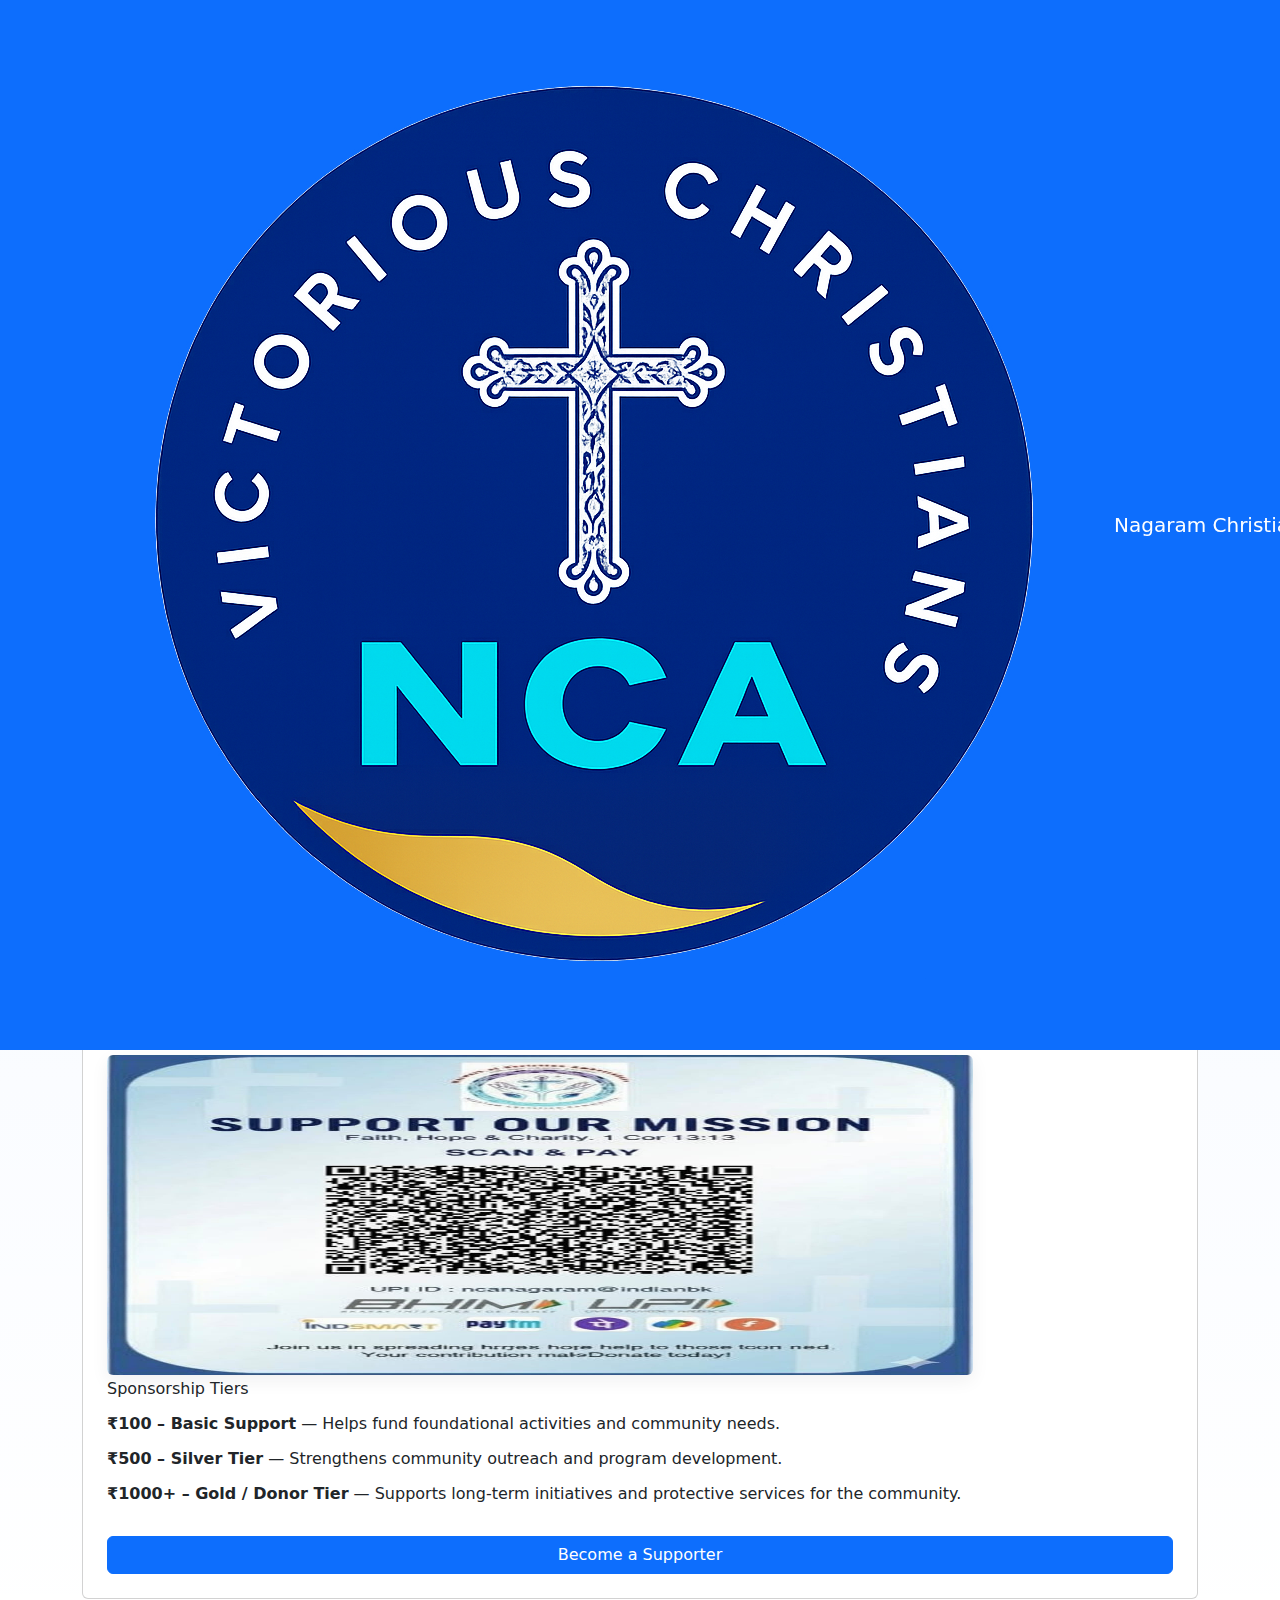
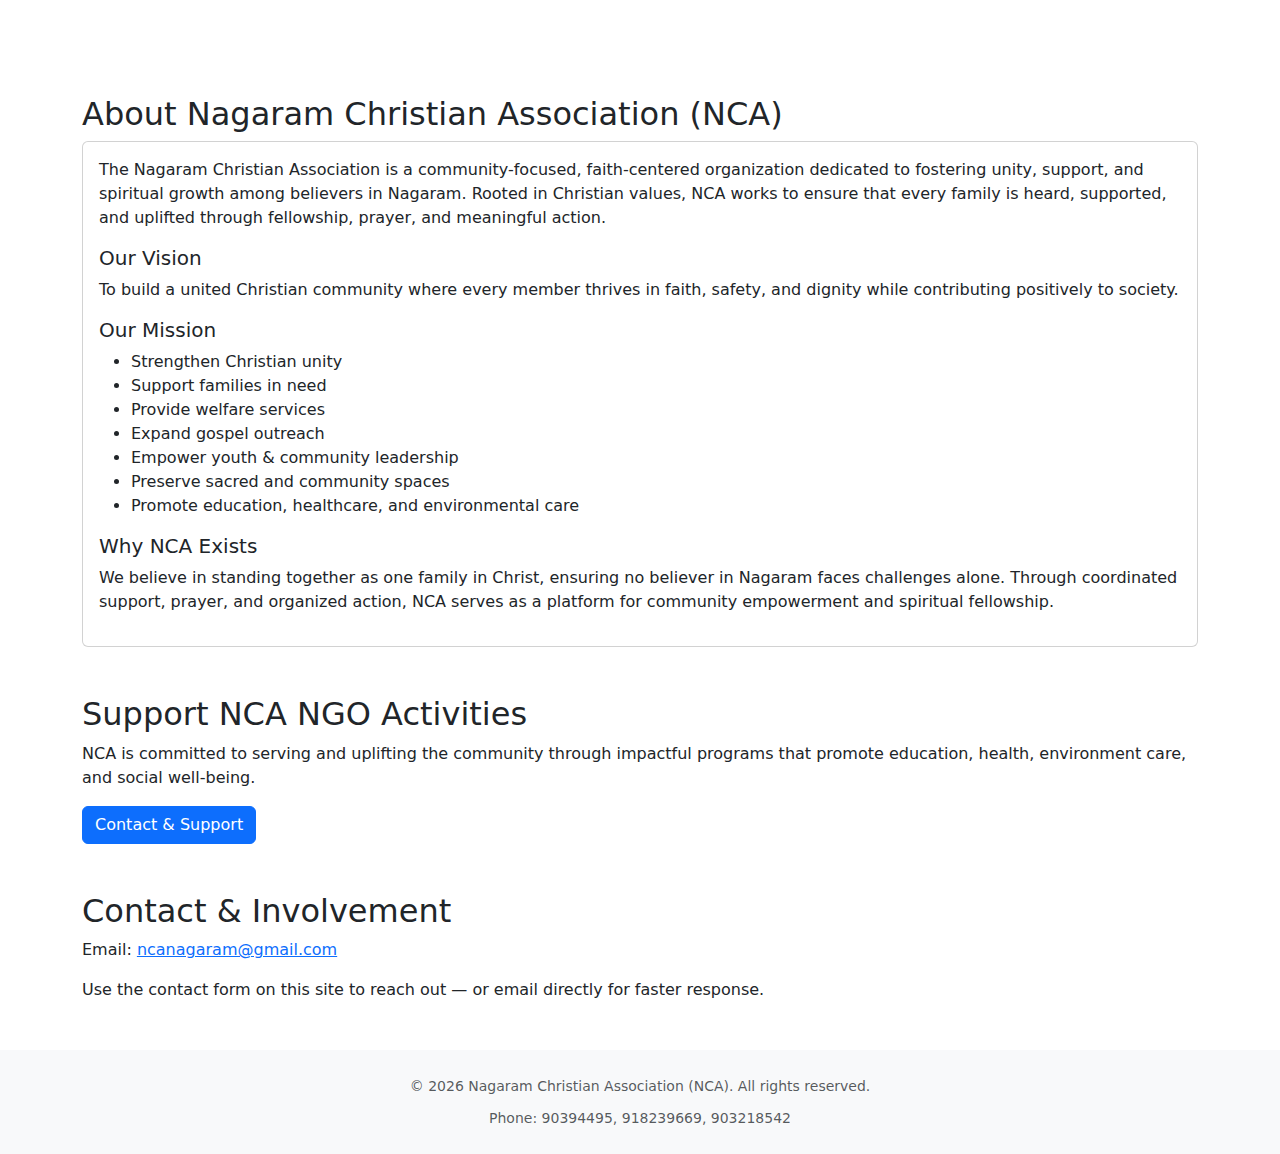
<file: index.html>
<!doctype html>
<html lang="en">
<head>
  <meta charset="utf-8" />
  <meta name="viewport" content="width=device-width,initial-scale=1" />
  <title>NCA — Nagaram Christian Association</title>

  <link rel="stylesheet" href="style.css" />
  <link href="https://cdn.jsdelivr.net/npm/bootstrap@5.3.2/dist/css/bootstrap.min.css" rel="stylesheet" />
</head>
<body>
  <nav class="navbar navbar-expand-lg navbar-dark bg-primary fixed-top">
    <div class="container">
      <a class="navbar-brand d-flex align-items-center" href="index.html">
        <picture>
          <!-- <source srcset="images/NCA_Logo.svg" type="image/svg+xml"> -->
          <source srcset="images/NCA_Logo.png" type="image/png">
          <img src="images/NCA_Logo.png" alt="NCA Logo" class="nca-logo" loading="eager">
        </picture>
        <span class="ms-2 d-none d-lg-inline">Nagaram Christian Association (NCA)</span>
      </a>
      <button class="navbar-toggler" type="button" data-bs-toggle="collapse" data-bs-target="#navMain"
        aria-controls="navMain" aria-expanded="false" aria-label="Toggle navigation">
        <span class="navbar-toggler-icon"></span>
      </button>

      <div class="collapse navbar-collapse" id="navMain">
        <ul class="navbar-nav ms-auto">
          <li class="nav-item"><a class="nav-link" href="index.html#home">Home</a></li>

          <!-- Meetings dropdown -->
          <li class="nav-item dropdown">
            <a id="meetingsDropdown" class="nav-link dropdown-toggle" href="meetings/index.html"
               role="button" data-bs-toggle="dropdown" aria-expanded="false">
              Meetings
            </a>
            <ul class="dropdown-menu" aria-labelledby="meetingsDropdown">
              <li><a class="dropdown-item" href="meetings/meeting-1.html">1st Meeting — Mar 2, 2024</a></li>
              <li><hr class="dropdown-divider"></li>
              <li><a class="dropdown-item" href="meetings/index.html">All Meetings</a></li>
            </ul>
          </li>

          <li class="nav-item"><a class="nav-link" href="#activities">Activities</a></li>
          <li class="nav-item"><a class="nav-link" href="#about">About</a></li>
          <li class="nav-item"><a class="nav-link" href="#support">Support</a></li>
          <li class="nav-item"><a class="nav-link" href="#contact">Contact</a></li>
        </ul>
      </div>
    </div>
  </nav>

  <header id="home" class="hero text-center">
    <div class="container">
      <!-- Large hero image (keeps previous photo as background) -->
      <img src="images/NCA_Logo.png" alt="NCA — community gathering" class="hero-img rounded mb-3" loading="lazy">

      <h1 class="mt-2">Nagaram Christian Association (NCA)</h1>
      <p class="lead">“Endeavouring to keep the unity of the Spirit in the bond of peace.” – Ephesians 4:3</p>

      <div class="hero-box card mt-4 p-4 text-start">
        <h3>Support NCA NGO Activities</h3>
        <p><strong>A Call to Action for All NCA Members</strong></p>
        <p>NCA is committed to serving and uplifting the community through impactful programs that promote education, health, environment care, and social well-being.</p>

        <h5>Key Activities</h5>
        <div class="row">
          <div class="col-md-6">
            <h6>📘 Education Programs</h6>
            <ul>
              <li>Supporting children's learning</li>
              <li>Providing resources for rural education</li>
            </ul>

            <h6>❤️ Healthcare Initiatives</h6>
            <ul>
              <li>Health camps</li>
              <li>Medical help for needy families</li>
            </ul>
          </div>

          <div class="col-md-6">
            <h6>🌱 Environmental Conservation</h6>
            <ul>
              <li>Plantation drives</li>
              <li>Community clean-up programs</li>
            </ul>

            <h6>🤝 Community Development</h6>
            <ul>
              <li>Skill development</li>
              <li>Household support programs</li>
            </ul>
          </div>
        </div>

        <h5 class="mt-3">How Your Sponsorship Helps</h5>
        <p>Your contributions help NCA provide essential resources, empower families, build sustainable change, and strengthen collective unity.</p>
        <img src="images/WhatsApp Image 2025-11-26 at 7.23.04 PM.jpg" alt="NCA — Community Gathering" class="hero-img rounded mb-1" loading="lazy" style="width:866px; height:1280px;; object-fit:fill; border-radius:12px;">

        <h6>Sponsorship Tiers</h6>
        <ul class="tiers">
          <li><strong>₹100 – Basic Support</strong> — Helps fund foundational activities and community needs.</li>
          <li><strong>₹500 – Silver Tier</strong> — Strengthens community outreach and program development.</li>
          <li><strong>₹1000+ – Gold / Donor Tier</strong> — Supports long-term initiatives and protective services for the community.</li>
        </ul>

        <a class="btn btn-primary mt-2" href="#support">Become a Supporter</a>
      </div>
    </div>
  </header>

  <main class="container my-5">
    <section id="about" class="mb-5">
      <h2>About Nagaram Christian Association (NCA)</h2>
      <div class="card p-3">
        <p>The Nagaram Christian Association is a community-focused, faith-centered organization dedicated to fostering unity, support, and spiritual growth among believers in Nagaram. Rooted in Christian values, NCA works to ensure that every family is heard, supported, and uplifted through fellowship, prayer, and meaningful action.</p>

        <h5>Our Vision</h5>
        <p>To build a united Christian community where every member thrives in faith, safety, and dignity while contributing positively to society.</p>

        <h5>Our Mission</h5>
        <ul>
          <li>Strengthen Christian unity</li>
          <li>Support families in need</li>
          <li>Provide welfare services</li>
          <li>Expand gospel outreach</li>
          <li>Empower youth & community leadership</li>
          <li>Preserve sacred and community spaces</li>
          <li>Promote education, healthcare, and environmental care</li>
        </ul>

        <h5>Why NCA Exists</h5>
        <p>We believe in standing together as one family in Christ, ensuring no believer in Nagaram faces challenges alone. Through coordinated support, prayer, and organized action, NCA serves as a platform for community empowerment and spiritual fellowship.</p>
      </div>
    </section>

    <!-- Support, Media, Contact etc. (keep your existing sections as before) -->
    <section id="support" class="mb-5">
      <h2>Support NCA NGO Activities</h2>
      <p>NCA is committed to serving and uplifting the community through impactful programs that promote education, health, environment care, and social well-being.</p>
      <a class="btn btn-primary" href="#contact">Contact & Support</a>
    </section>

    <section id="contact" class="mb-5">
      <h2>Contact & Involvement</h2>
      <p>Email: <a href="mailto:ncanagaram@gmail.com">ncanagaram@gmail.com</a></p>
      <p>Use the contact form on this site to reach out — or email directly for faster response.</p>
    </section>
  </main>

  <footer class="bg-light py-4">
    <div class="container text-center">
      <small class="text-muted">&copy; <span id="year"></span> Nagaram Christian Association (NCA). All rights reserved.</small>
      <div class="mt-2">
        <small class="text-muted">Phone: 90394495, 918239669, 903218542</small>
      </div>
    </div>
  </footer>

  <script src="script.js"></script>
  <script src="https://cdn.jsdelivr.net/npm/bootstrap@5.3.2/dist/js/bootstrap.bundle.min.js"></script>
</body>
</html>
</file>
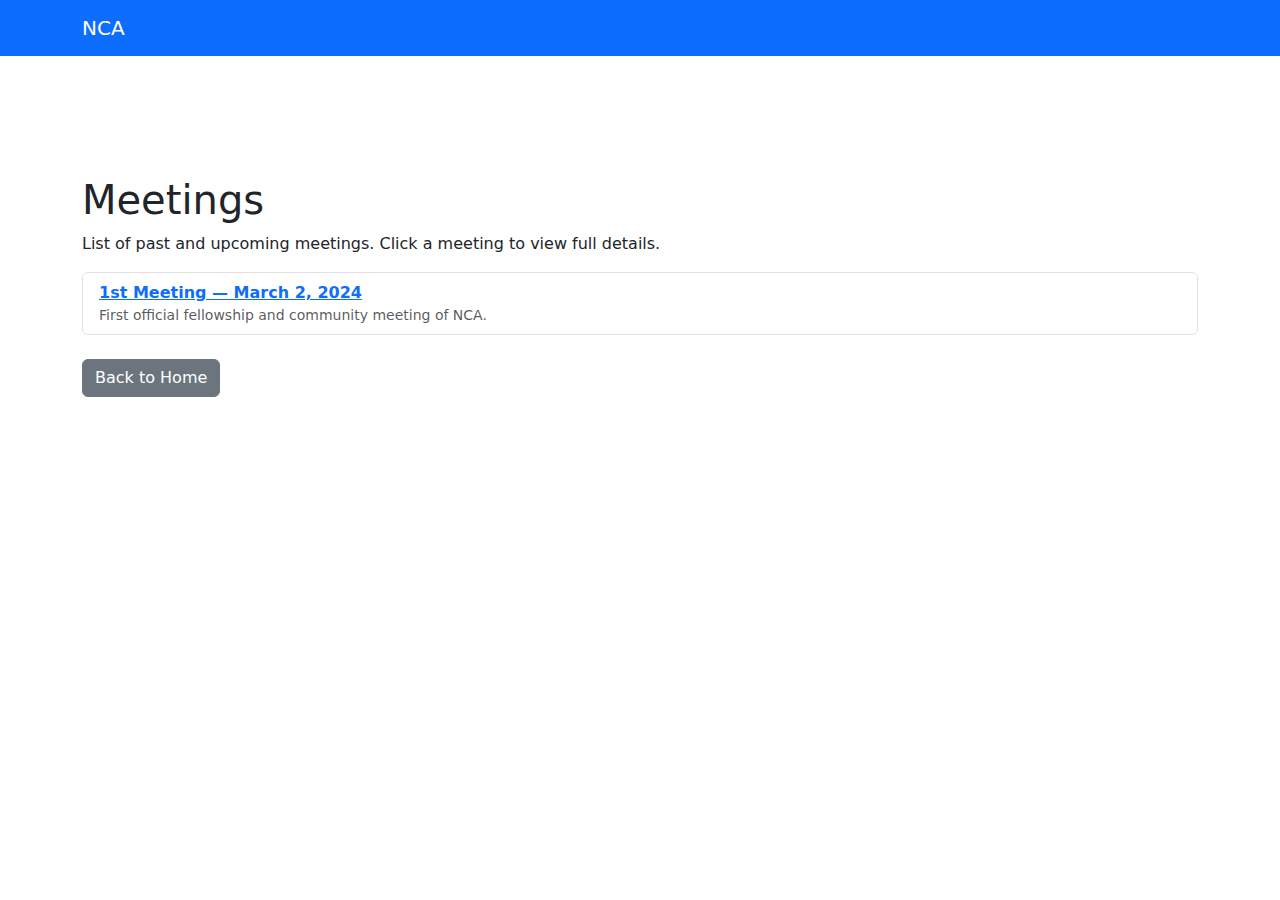
<file: meetings/index.html>
<!doctype html>
<html lang="en">
<head>
  <meta charset="utf-8" />
  <meta name="viewport" content="width=device-width,initial-scale=1" />
  <title>Meetings — Nagaram Christian Association</title>

  <link rel="stylesheet" href="../style.css" />
  <link href="https://cdn.jsdelivr.net/npm/bootstrap@5.3.2/dist/css/bootstrap.min.css" rel="stylesheet" />
</head>
<body>
  <nav class="navbar navbar-expand-lg navbar-dark bg-primary fixed-top">
    <div class="container">
      <a class="navbar-brand" href="../index.html">NCA</a>
      <button class="navbar-toggler" type="button" data-bs-toggle="collapse" data-bs-target="#navMain"
        aria-controls="navMain" aria-expanded="false" aria-label="Toggle navigation">
        <span class="navbar-toggler-icon"></span>
      </button>
    </div>
  </nav>

  <main class="container my-5" style="padding-top:72px;">
    <h1>Meetings</h1>
    <p>List of past and upcoming meetings. Click a meeting to view full details.</p>

    <ul class="list-group">
      <li class="list-group-item">
        <a href="meeting-1.html"><strong>1st Meeting — March 2, 2024</strong></a>
        <div class="text-muted small">First official fellowship and community meeting of NCA.</div>
      </li>

      <!-- Example placeholder for future meetings -->
      <!--
      <li class="list-group-item">
        <a href="meeting-2.html"><strong>2nd Meeting — Date</strong></a>
        <div class="text-muted small">Short description</div>
      </li>
      -->
    </ul>

    <div class="mt-4">
      <a class="btn btn-secondary" href="../index.html">Back to Home</a>
    </div>
  </main>

  <script src="../script.js"></script>
  <script src="https://cdn.jsdelivr.net/npm/bootstrap@5.3.2/dist/js/bootstrap.bundle.min.js"></script>
</body>
</html>
</file>
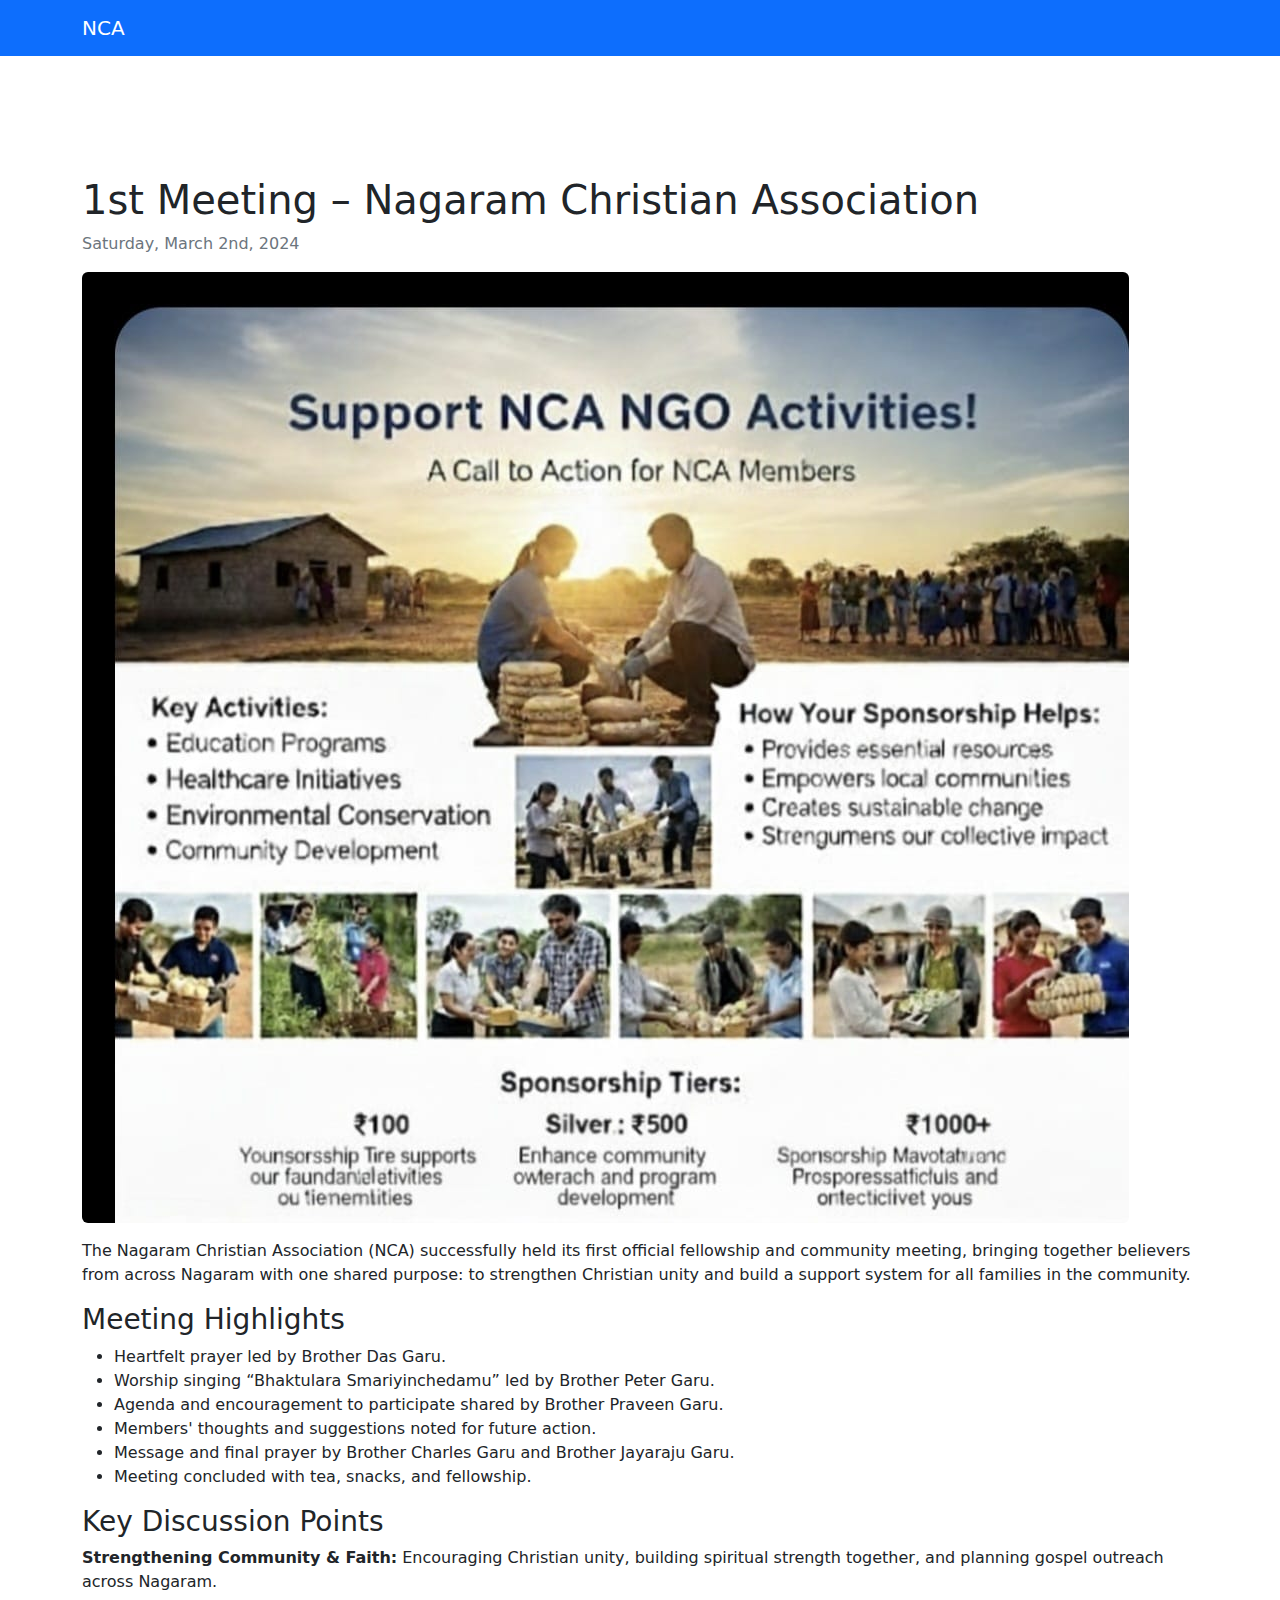
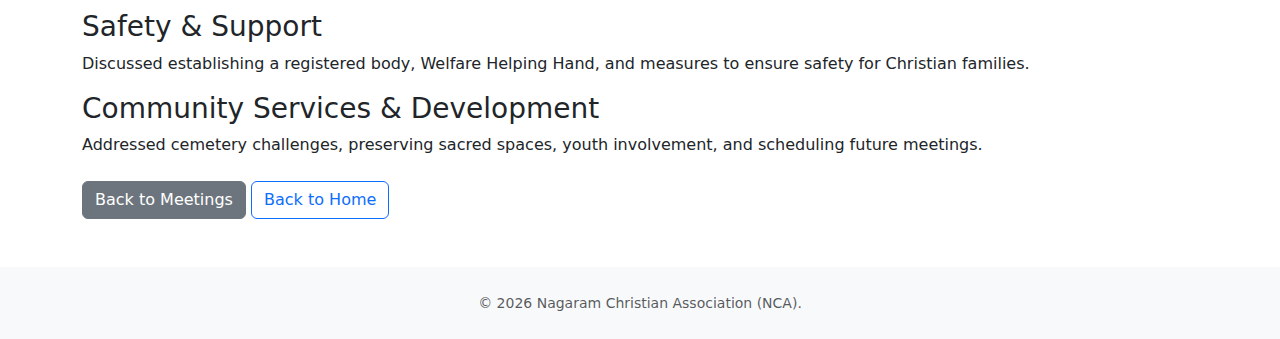
<file: meetings/meeting-1.html>
<!doctype html>
<html lang="en">
<head>
  <meta charset="utf-8" />
  <meta name="viewport" content="width=device-width,initial-scale=1" />
  <title>1st Meeting — March 2, 2024 — NCA</title>

  <link rel="stylesheet" href="../style.css" />
  <link href="https://cdn.jsdelivr.net/npm/bootstrap@5.3.2/dist/css/bootstrap.min.css" rel="stylesheet" />
</head>
<body>
  <nav class="navbar navbar-expand-lg navbar-dark bg-primary fixed-top">
    <div class="container">
      <a class="navbar-brand" href="../index.html">NCA</a>
      <button class="navbar-toggler" type="button" data-bs-toggle="collapse" data-bs-target="#navMain"
        aria-controls="navMain" aria-expanded="false" aria-label="Toggle navigation">
        <span class="navbar-toggler-icon"></span>
      </button>
    </div>
  </nav>

  <main class="container my-5" style="padding-top:72px;">
    <article>
      <h1>1st Meeting – Nagaram Christian Association</h1>
      <p class="muted">Saturday, March 2nd, 2024</p>

      <img src="../images/WhatsApp%20Image%202025-11-26%20at%207.22.39%20PM.jpg" alt="Meeting photo" class="img-fluid rounded mb-3">

      <section>
        <p>The Nagaram Christian Association (NCA) successfully held its first official fellowship and community meeting, bringing together believers from across Nagaram with one shared purpose: to strengthen Christian unity and build a support system for all families in the community.</p>

        <h3>Meeting Highlights</h3>
        <ul>
          <li>Heartfelt prayer led by Brother Das Garu.</li>
          <li>Worship singing “Bhaktulara Smariyinchedamu” led by Brother Peter Garu.</li>
          <li>Agenda and encouragement to participate shared by Brother Praveen Garu.</li>
          <li>Members' thoughts and suggestions noted for future action.</li>
          <li>Message and final prayer by Brother Charles Garu and Brother Jayaraju Garu.</li>
          <li>Meeting concluded with tea, snacks, and fellowship.</li>
        </ul>

        <h3>Key Discussion Points</h3>
        <p><strong>Strengthening Community & Faith:</strong> Encouraging Christian unity, building spiritual strength together, and planning gospel outreach across Nagaram.</p>

        <h3>Safety & Support</h3>
        <p>Discussed establishing a registered body, Welfare Helping Hand, and measures to ensure safety for Christian families.</p>

        <h3>Community Services & Development</h3>
        <p>Addressed cemetery challenges, preserving sacred spaces, youth involvement, and scheduling future meetings.</p>
      </section>

      <div class="mt-4">
        <a class="btn btn-secondary" href="index.html">Back to Meetings</a>
        <a class="btn btn-outline-primary" href="../index.html">Back to Home</a>
      </div>
    </article>
  </main>

  <footer class="bg-light py-4">
    <div class="container text-center">
      <small class="text-muted">&copy; <span id="year"></span> Nagaram Christian Association (NCA).</small>
    </div>
  </footer>

  <script src="../script.js"></script>
  <script src="https://cdn.jsdelivr.net/npm/bootstrap@5.3.2/dist/js/bootstrap.bundle.min.js"></script>
</body>
</html>
</file>
<file: style.css>
/* style.css — lightweight styling for the NCA page (updated for meetings dropdown hover) */

:root {
  --primary: #0d6efd;
  --muted: #6c757d;
  --card-radius: 10px;
}

* { box-sizing: border-box; }
html, body { height: 100%; }
body {
  font-family: system-ui, -apple-system, "Segoe UI", Roboto, "Helvetica Neue", Arial;
  color: #222;
  margin: 0;
  padding-top: 56px; /* account for fixed navbar */
  background: #f8f9fa;
  -webkit-font-smoothing: antialiased;
}

/* Hero */
.hero {
  background: linear-gradient(180deg, rgba(13,110,253,0.06), transparent);
  padding: 48px 0;
  text-align: center;
}
.hero-img {
  max-height: 320px;
  width: auto;
  max-width: 100%;
  object-fit: cover;
  border-radius: 8px;
  box-shadow: 0 6px 18px rgba(16,24,40,0.06);
}

/* Cards and sections */
.container { max-width: 1100px; margin: 0 auto; padding: 0 1rem; }
.card { border-radius: var(--card-radius); border: 1px solid rgba(0,0,0,0.04); background: #fff; }
h2 { color: var(--primary); margin-bottom: 0.5rem; }
.muted { color: var(--muted); }

/* Tiers list */
.tiers { list-style: none; padding-left: 0; }
.tiers li { padding: 0.35rem 0; }

/* Video */
.video-player { background: #000; border-radius: 8px; max-height: 540px; object-fit: cover; }

/* Responsive */
@media (max-width: 768px) {
  .hero-img { max-height: 220px; }
  .container { padding: 0 0.75rem; }
}

/* Accessibility focus */
a:focus, button:focus, input:focus, textarea:focus { outline: 3px solid rgba(13,110,253,0.18); outline-offset: 2px; }

/* Dropdown: show menu on hover for desktop (keeps click behavior on touch devices) */
@media (min-width: 992px) {
  .navbar .dropdown:hover > .dropdown-menu {
    display: block;
    margin-top: 0;
  }
  .navbar .dropdown > .dropdown-toggle::after {
    transition: transform .15s ease;
  }
  .navbar .dropdown:hover > .dropdown-toggle::after {
    transform: rotate(180deg);
  }
}
</file>
